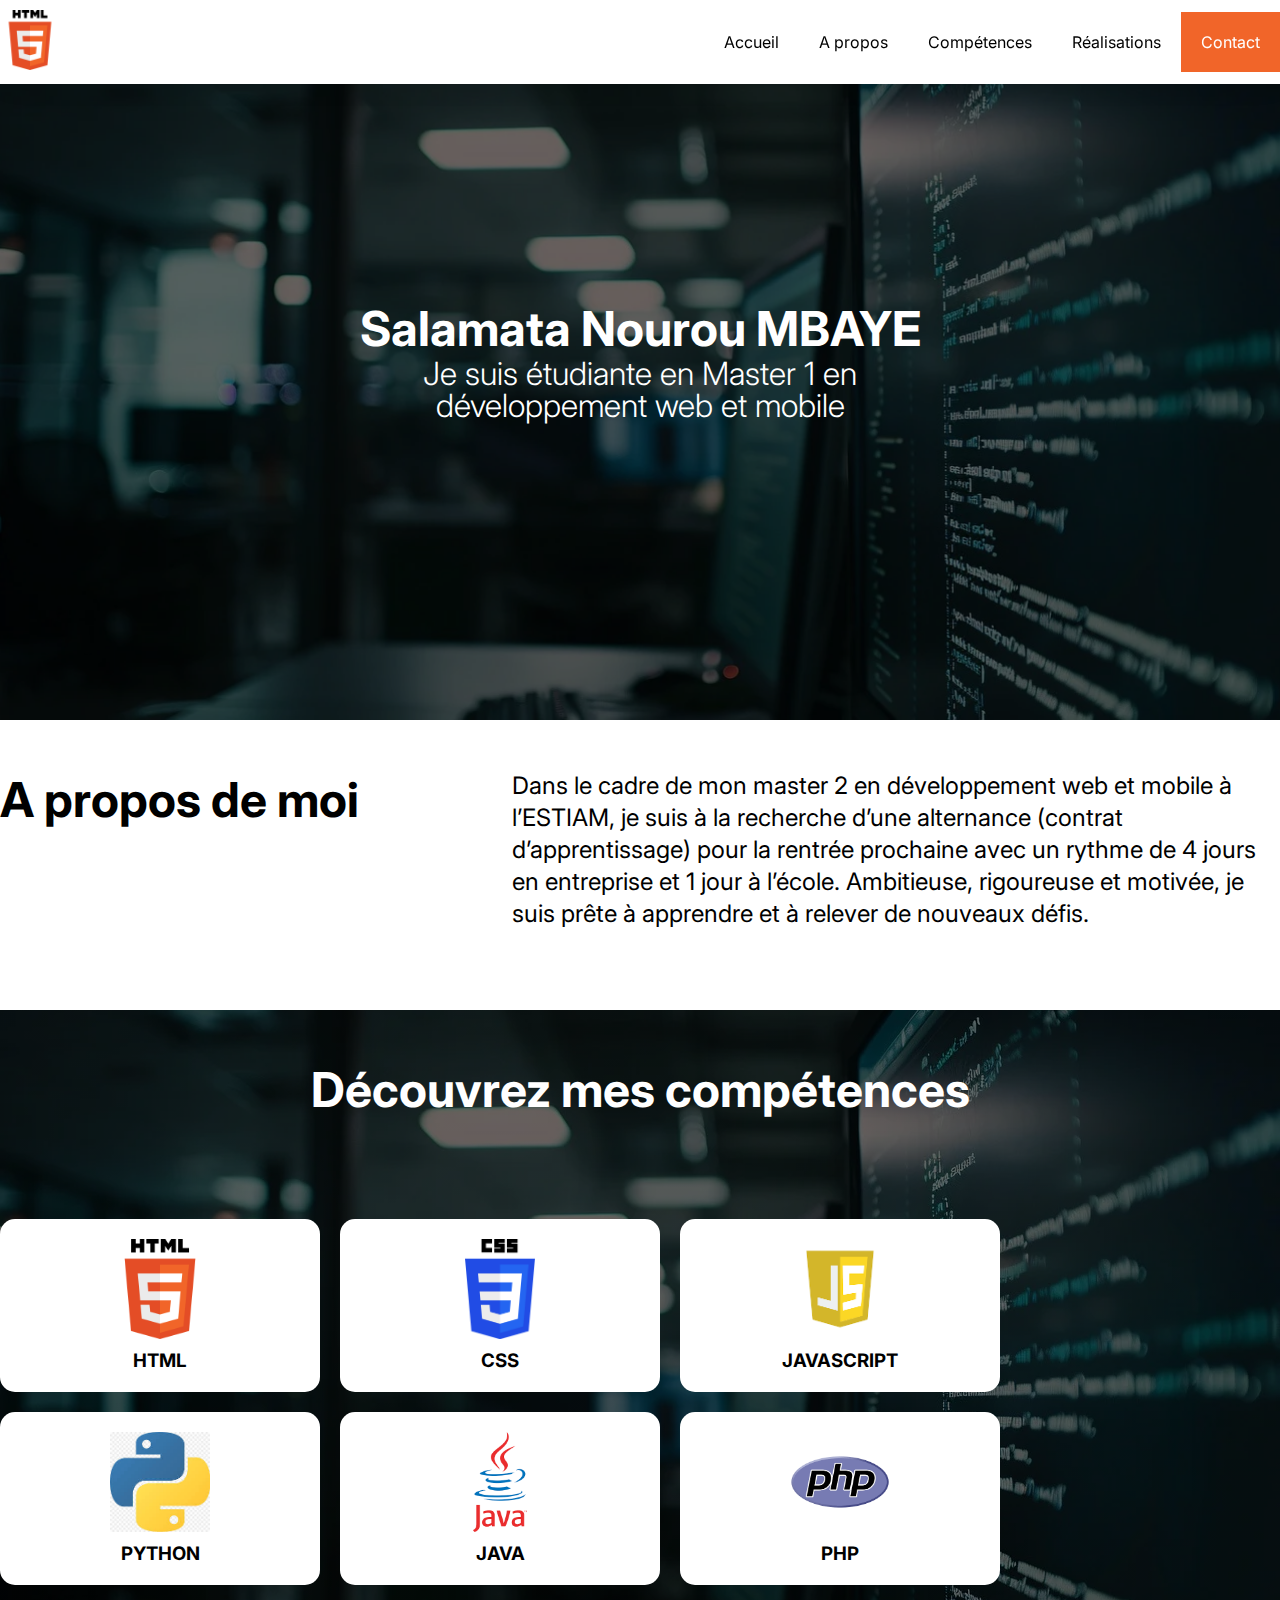
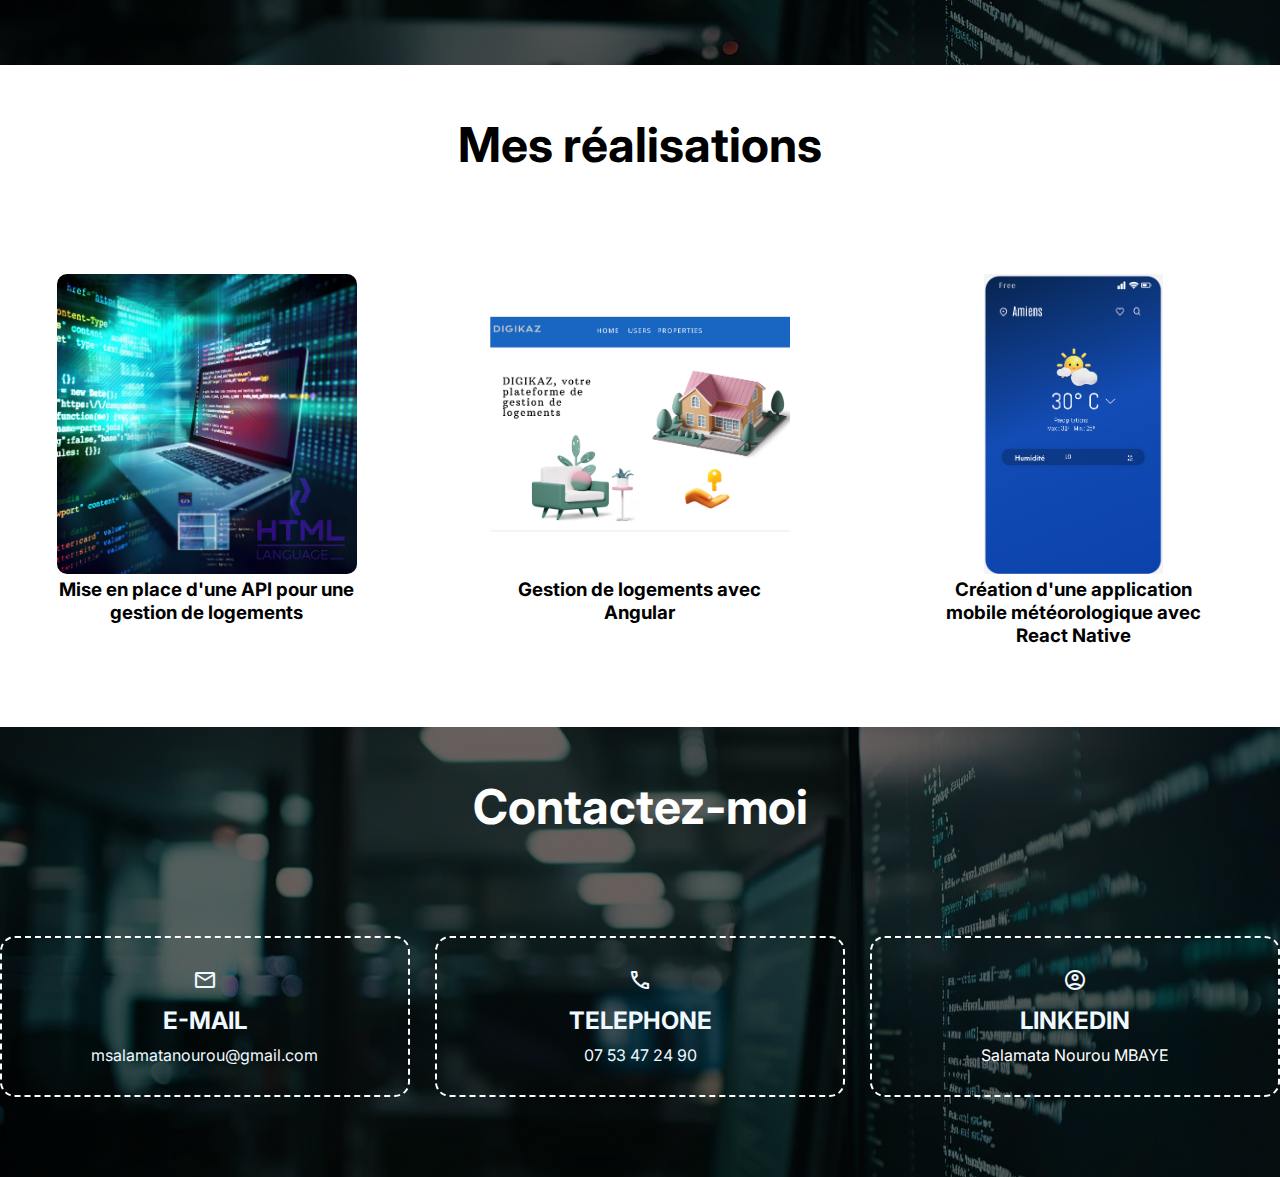
<file: index.html>
<!DOCTYPE html>
<html lang="en">
<head>
    <meta charset="UTF-8">
    <meta name="viewport" content="width=device-width, initial-scale=1" />
    <meta name="description" content="Mon portfolio étudiant">
    <title>Mon Portfolio</title>
    <link href="https://fonts.googleapis.com/css2?family=Material+Symbols+Outlined" rel="stylesheet" />
    <link rel="stylesheet" href="styles/style.css" type="text/css">
</head>
<body>

<!-- Section header -->
     <header>
        <div class="boxed">
            <div class="flex align-center space-between">
                <button onclick="openMenu()" class="header-menu-mobile">
                    <span class="material-symbols-outlined">menu</span>
                </button>
                <a href="/" class="header-logo">
                    <img src="img/HTML5_logo.png">
                </a>
                <ul class="header-menu">
                    <li><a href="#accueil" onclick="openMenu()">Accueil</a></li>
                    <li><a href="#a-propos" onclick="openMenu()">A propos</a></li>
                    <li><a href="#competences" onclick="openMenu()">Compétences</a></li>
                    <li><a href="#realisations" onclick="openMenu()">Réalisations</a></li>
                    <li><a href="#contact" onclick="openMenu()">Contact</a></li>
                </ul>

            </div>
        </div>
    </header>

<!-- Section Accueil -->


    <div id="accueil" class="slider">
        <img src="img/slider.jpg" class="slider-background">
        <div class="slider-content">
            <h1>Salamata Nourou MBAYE</h1>
            <p>Je suis étudiante en Master 1 en développement web et mobile</p>
        </div>
    </div>

    <!-- Section A propos -->

    <div id="a-propos" class="section">
        <div class="boxed">
            <div class="flex toColumn mCenter">
                <div class="w40 wm100">
                    <h2>A propos de moi</h2>
                </div>
                <div class="w60 wm100">
                    <p>Dans le cadre de mon master 2 en développement web et mobile à l’ESTIAM, je suis à la recherche
                        d’une alternance (contrat d’apprentissage) pour la rentrée prochaine avec un rythme de 4
                        jours en entreprise et 1 jour à l’école. Ambitieuse, rigoureuse et motivée, je suis prête à
                        apprendre et à relever de nouveaux défis.</p>
                </div>
            </div>
        </div>
    </div>

    <!-- Section compétences -->
    <div id="competences" class="section dark">
        <div class="boxed text-center">
            <h2>Découvrez mes compétences</h2>
            <div class="flex wrap gap20 toColumn ">
                <div class="w25 wm100 skill">
                    <img src="img/HTML5_logo.png">
                    <h3> HTML </h3>
                </div>
                <div class="w25 wm100 skill">
                    <img src="img/CSS3_logo.png">
                    <h3> CSS </h3>
                </div>
                <div class="w25 wm100 skill">
                    <img src="img/JAVASCRIPT_logo.png">
                    <h3> JAVASCRIPT </h3>
                </div>
                <div class="w25 wm100 skill">
                    <img src="img/PYTHON_logo.jpg">
                    <h3> PYTHON </h3>
                </div>
                <div class="w25 wm100 skill">
                    <img src="img/JAVA_logo.png">
                    <h3> JAVA </h3>
                </div>
                <div class="w25 wm100 skill">
                    <img src="img/PHP_logo.png">
                    <h3> PHP </h3>
                </div>
            </div>
        </div>
    </div>
        <!-- Section réalisations -->
    <div id="realisations" class="section">
        <div class="boxed text-center">
            <h2> Mes réalisations </h2>
            <div class="flex wrap gap20 space-between">
                <div class="w32 realisation">
                    <div>
                        <a href="https://github.com/Salambaye/DigikazFront">
                            <img src="img/slider.png">
                            <h3>Mise en place d'une API pour une gestion de logements</h3>
                        </a>
                    </div>
                    
                    
                </div>
                <div class="w32 realisation">
                    <div>
                        <a href="https://github.com/Salambaye/DigikazFront">
                            <img src="img/digikaz_angular.png">
                            <h3>Gestion de logements avec Angular</h3>
                        </a>
                    
                    </div>
                        
                </div>
                <div class="w32 realisation">
                    <div>
                        <a href="https://github.com/Salambaye/DigikazFront">
                            <img src="img/App_mobile_meteo.png">
                            <h3>Création d'une application mobile météorologique avec React Native</h3>
                        </a>
                    
                    </div>
                    
                        
                </div>
            </div>
        </div>
    </div>

    <!-- Section contact -->
    <div id="contact" class="section dark">
        <div class="boxed text-center ">
            <h2>Contactez-moi </h2>
            <div class="flex toColumn w100 mgap20 space-between">
                <div class="w32 contact">
                    <span class="material-symbols-outlined icons"> mail</span>
                    <span class="label">E-mail</span>                    
                    <span class="value">msalamatanourou@gmail.com</span>
                </div>

                <div class="w32 contact">
                    <span class="material-symbols-outlined">call</span>
                    <span class="label">Telephone</span>                    
                    <span class="value"> 07 53 47 24 90</span>
                </div>

                <div class="w32 contact">
                    <span class="material-symbols-outlined"> account_circle</span>
                    <span class="label">LinkedIn</span>                    
                    <span class="value"><a href="https://www.linkedin.com/in/salamata-nourou-mbaye/">Salamata Nourou MBAYE</a></span>
                </div>
            </div>

        </div>
    </div>


<script src="js/app.js"></script>
</body>
</html>
</file>
<file: styles/style.css>
@import url('https://fonts.googleapis.com/css2?family=Inter:wght@300;400;500;600;700;900&display=swap');

:root {
    --primary-color: #000;
    --secondary-color: #fff;
    --font-color: #fff;
    --font-size-base: 1.5rem;
    --font-size-large: 3rem;
    --font-size-small: 2rem;
    --section-padding-top: 120px;
}

*{
    margin: 0;
    padding: 0;
    box-sizing: border-box;
    scroll-behavior: smooth; /* Pour que le défilement soit fluide sur l'ensemble de la page*/
}

/* Body Styling */
body {
    font-family: 'Inter', sans-serif;
}

/* Slider Styling */
.slider{

    width: 100%;
    min-height: 80vh;
    aspect-ratio: 16/9;
    /* background: black; */
    position: relative;
}

.slider-background {
    width: 100%;
    height: 100%;
    object-fit: cover;
    filter: brightness(40%);

}

.slider-content {
    position: absolute;
    top : 50%;
    left: 50%;
    transform: translate(-50%, -50%);
    text-align: center;
}

.slider-content p{
    color: var(--font-color);
    font-size: var(--font-size-small);
    font-weight: 300;
}


/* Section Styling*/
.section {
    padding: 100px 0;   
}

div.section {
    padding-top: 50px;
    padding-bottom: 80px; 

}

.boxed {
    max-width: 1280px;
    margin-inline: auto;
    
}

.flex {
    display: flex;  /*Pour mettre mon texte à côté de mon titre  */
}

.space-between {
    justify-content: space-between;
}

.gap20 {     /*Pour définir l'espace */
    gap : 20px;
}

.wrap {
    flex-wrap: wrap;
}

.dark {
    background: linear-gradient(rgba(0,0,0,0.6), rgba(0,0,0,0.6) ), url(../img/slider.jpg);
    background-size: cover;
    background-position-y: 50%;
    color: #fff;

}

.dark h2 {
    color: var(--font-color);
}

.w40 {
    width: 40%;
}

.w60 {
    width: 60%;
}

.w25 {
    width: 25%;
}

.w32 {
    width: 32%;
}

.text-center {
    text-align: center;
}


.skill {
    background: var(--secondary-color);
    border-radius: 15px;
    padding: 20px;
    box-sizing: border-box;
}

.skill img {

    width: 100px;
    height: 100px;
    aspect-ratio:1/1;
    object-fit: contain;
    margin: auto;
    display: flex;
    align-items: center;
    justify-content: center;
    
    

}

.skill h3 {
    margin-top: 10px;
    color: var(--primary-color);
}

.realisation {
    height: auto;
    aspect-ratio: 1/1;
    width: 100%;
    max-width: 300px;  /* Ajout pour limiter la taille maximale */
    margin: 0 auto;  /* Centrer les réalisations */
    /* position: relative; */

}

.realisation a {
    display: block;
    width: 100%;
    height: 100%;
    text-decoration: none;
    color: inherit;
}


.realisation img {
    width: 300px;
    height: 300px;
    object-fit: contain;
    border-radius: 10px;
    margin: auto;
    /* margin-top: 10px;
    text-align: center; 
    filter : brightness(40%);
    transition : .4s ease; */
    
    
}


.realisation:hover img {
    filter: brightness(60%);
}

.contact {
    border: 2px dashed var(--font-color);
    border-radius: 15px;
    padding: 30px;
    box-sizing: border-box;
    color: aliceblue;
}

.contact a {
    text-decoration: none;
    color: #fff;
}
.icon {
    display: block;
    font-size: 50px !important;
}

.label {
    display: block;
    font-weight: 700 ;
    text-transform: uppercase;
    margin: 10px 0;
    font-size: 1.5rem;
}

.value {
    display: block;
}

/* Heading styles */
h1 {
    color: var(--font-color);
    font-size: var(--font-size-large);
}

h2 {
    color: var(--primary-color);
    font-size: var(--font-size-large);
    margin-bottom: 100px;
}

p {
    font-size: var(--font-size-base);
    line-height: 2rem;
}

.header-menu-mobile {
    display: none; /*Pour cacher la barre de menu quand on est en mode desktop*/
}

/* Media Queries */
@media (max-width: 768px) {
    .w40, .w60, .w25, .w32 {
        width: 100%;
    }

    h1, h2 {
        font-size: 2rem;
    }

    p {
        font-size: 1.2rem;
    }


}

/* Pour la partie responsive */
@media(max-width:810px) {
    header {
        height: 80px;
    }

    .header-menu-mobile {
        display: block; /*Pour afficher la barre de menu et le bouton de fermeture en mode mobile*/
        border: 0px;
        background-color: #fff;
        position: absolute;
        top: 50%;
        left: 5%;
        transform: translateY(-50%);
        z-index: 991;
    }

     .header-logo {
        position: absolute;
        left: 50%;
        top: 50%;
        transform: translate(-50%, -50%);
        z-index: 991;  /* Pour que le logo reste quand on clique sur le menu */
    } 

    .header-menu {
        position: fixed;
        top: 0;
        left: 0;
        width: 100%;
        height: 100vh;
        background-color: #fff;
        flex-direction: column;
        align-items: center;
        justify-content: center; /* Pour le centrer en vertical */
        gap: 30px; /*Comme ça quand on clique entre les espaces, on a rien */
        display: none !important; /*None pour effacer le menu et !important pour assurer la prise en charge */

    }

    .header-menu li:last-child a {
        margin-top: 10px;
    
    }

    .active {
        display: flex !important;
    }

    

    .slider {
        height: 60vh;
    }

    .slider-content {
        width: 90%;
    }

    .slider-content p {
        margin-top: 10%;
        font-size: 1.5rem;
        text-wrap: balance; /*Pour bien organiser le texte */
    }

    h1 {
        font-size: 2rem;
    }

    h2 {
        font-size: 1.7rem;
        margin-bottom: 30px;
    }

    p {
        font-size: 1rem;
        text-wrap: balance;
    }

    .toColumn {
        flex-direction: column;
    }

    .mCenter {  /*Pour centrer la partie "A propos " */
        justify-content: center;
        align-items: center;
        text-align: center;
    }

    .wm100 {
        width: 100%;
    }

    .section {
        padding: 50px 0;
    }

    .boxed {
        max-width: 90%;
    }

    .mgap20 {  /*Pour définir les espaces entre les lignes et entre les colonnes */
        gap: 20px;
    }
}


/* Header Styling */
.align-center {
    align-items: center;
}

header {
    position: fixed;
    top: 0;
    left: 0;
    width: 100%;
    background: var(--secondary-color);
    z-index: 999 ;    /*Pour que ça passe par dessus tout*/
    padding-block: 10px;  /*10px au dessus et en dessous*/
    box-shadow: 1px 1px 25px rgba(0,0,0,0.07);  /*7% d'opacité en noir pour cinder le menu avec le reste de la page */
}

.header-logo {
    display: block;
}

.header-logo img {
    width: 60px;
}

.header-menu {
    display: flex;
    align-items: center;
    list-style: none;
}

.header-menu li a {
    text-decoration: none;
    color: var(--primary-color);
    padding: 20px;
    display: block;
    box-sizing: border-box;
    transition: .2s ease;
}

.header-menu li a:hover {
    background-color: #f16529;
}

.header-menu li:last-child a {
    background-color: #f16529;
    color: #fff;

}
</file>
